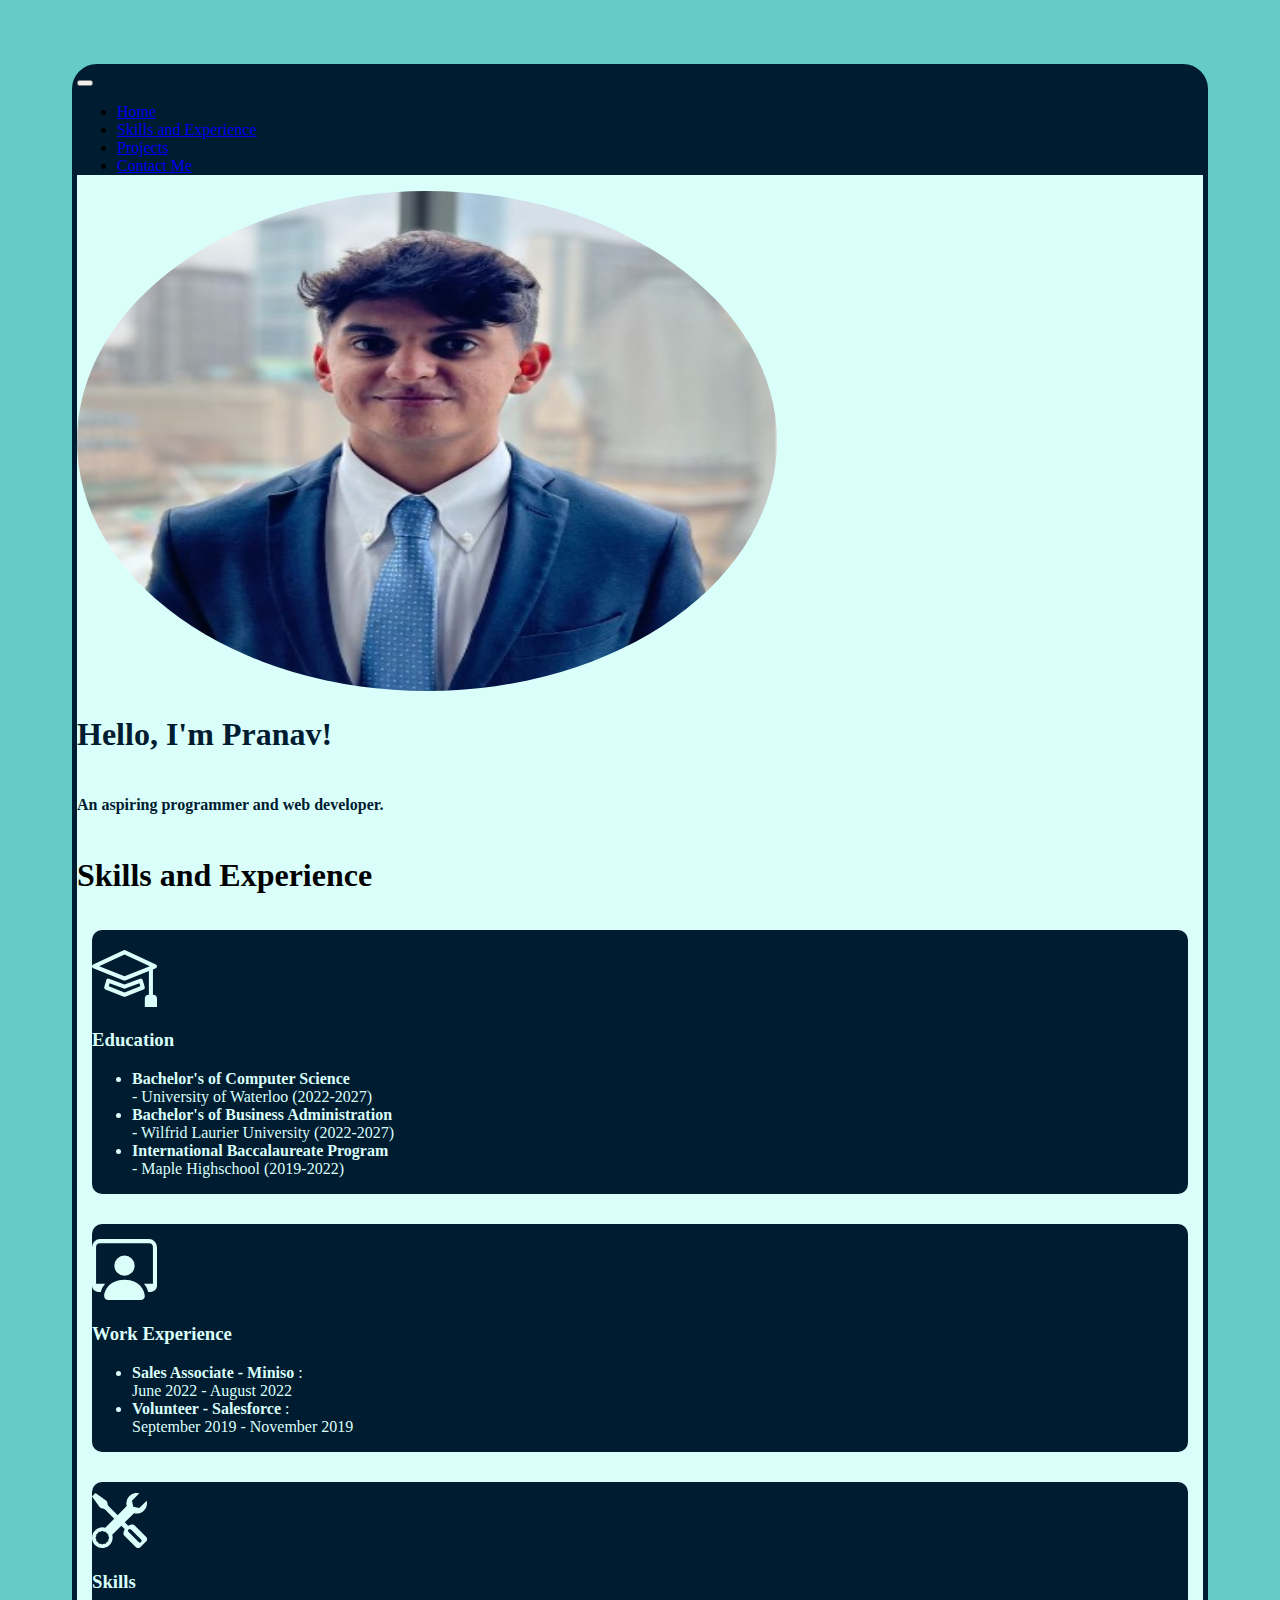
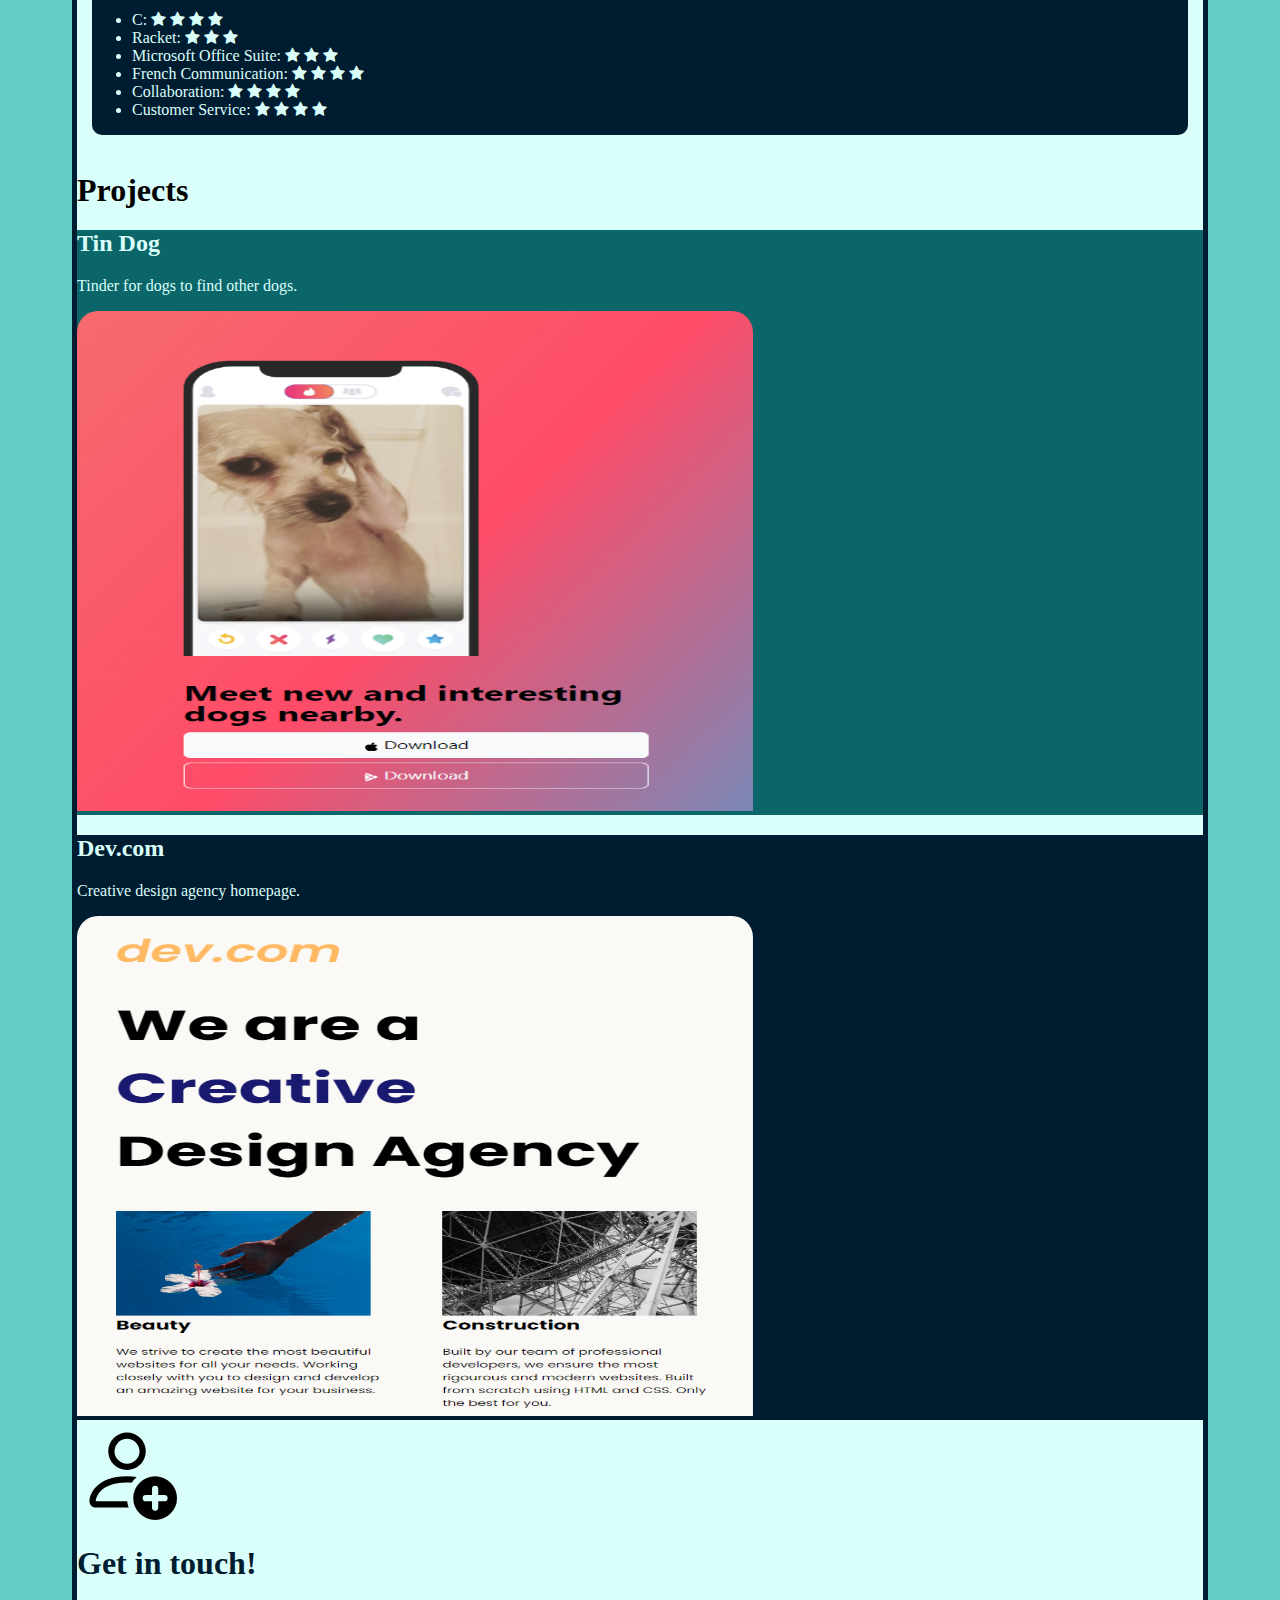
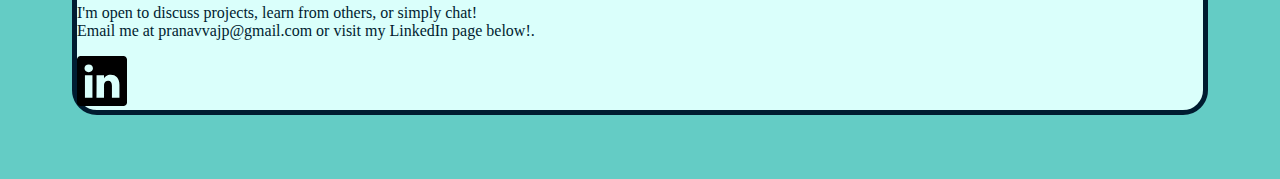
<file: index.html>
<!DOCTYPE html>
<html lang="en">
<head>
    <meta charset="UTF-8">
    <meta name="viewport" content="width=device-width, initial-scale=1.0">
    <title>My Portfolio</title>
    <link href="./style.css" rel="stylesheet">
    <link href="https://cdn.jsdelivr.net/npm/bootstrap@5.3.0/dist/css/bootstrap.min.css" rel="stylesheet" integrity="sha384-9ndCyUaIbzAi2FUVXJi0CjmCapSmO7SnpJef0486qhLnuZ2cdeRhO02iuK6FUUVM" crossorigin="anonymous">
    <script src="https://cdn.jsdelivr.net/npm/bootstrap@5.3.0/dist/js/bootstrap.bundle.min.js" integrity="sha384-geWF76RCwLtnZ8qwWowPQNguL3RmwHVBC9FhGdlKrxdiJJigb/j/68SIy3Te4Bkz" crossorigin="anonymous"></script>
</head>
<body class="main-background">
    <div class="big-container">
        <nav class="navbar-custom navbar navbar-expand-lg navbar-dark" aria-label="Eighth navbar example">
            <div class="container">
              <button class="navbar-toggler" type="button" data-bs-toggle="collapse" data-bs-target="#navbarsExample07" aria-controls="navbarsExample07" aria-expanded="false" aria-label="Toggle navigation">
                <span class="navbar-toggler-icon"></span>
              </button>
        
              <div class="collapse navbar-collapse" id="navbarsExample07">
                <ul class="navbar-nav me-auto mb-2 mb-lg-0">
                  <li class="nav-item">
                    <a class="nav-link active" aria-current="page" href="#home">Home</a>
                  </li>
                  <li class="nav-item">
                    <a class="nav-link" href="#skills">Skills and Experience</a>
                  </li>
                  <li class="nav-item">
                    <a class="nav-link" href="#projects">Projects</a>
                  </li>
                  <li class="nav-item">
                    <a class="nav-link" href="#contact">Contact Me</a>
                  </li>
                </ul>
              </div>
            </div>
          </nav>

          <section id="home">
            <div class="text-custom container col-xxl-8 px-4 py-5">
              <div class="row flex-lg-row-reverse align-items-center g-5 py-5">
                <div class="col-10 col-sm-8 col-lg-6">
                  <img src="./pfp.jpg" class="d-block mx-lg-auto img-fluid pfp"  alt="Bootstrap Themes" width="700" height="500" loading="lazy">
                </div>
                <div class="col-lg-6 hero">
                  <h1 class="display-5 fw-bold lh-1 mb-3">Hello, I'm Pranav!</h1>
                  <h4>An aspiring programmer and web developer.</h4>
                  <div class="d-grid gap-2 d-md-flex justify-content-md-start">
                  </div>
                </div>
              </div>
            </div>
          </section>
  
          <!--Skills and Experience-->
          <section id="skills">
            <div class="container px-4 py-5" id="feature-3">
              <h1 class="pb-1 border-bottom">Skills and Experience</h2>
              <div class="row g-4 py-5 row-cols-1 row-cols-lg-3">
                <div class="feature col education skill-container">
                  <div class="skills-inner">
                    <div class="feature-icon d-inline-flex float-end align-items-center justify-content-center fs-2 mb-3">
                      <svg xmlns="http://www.w3.org/2000/svg" width="65" height="65" fill="currentColor" class="bi bi-mortarboard" viewBox="0 0 16 16">
                        <path d="M8.211 2.047a.5.5 0 0 0-.422 0l-7.5 3.5a.5.5 0 0 0 .025.917l7.5 3a.5.5 0 0 0 .372 0L14 7.14V13a1 1 0 0 0-1 1v2h3v-2a1 1 0 0 0-1-1V6.739l.686-.275a.5.5 0 0 0 .025-.917l-7.5-3.5ZM8 8.46 1.758 5.965 8 3.052l6.242 2.913L8 8.46Z"/>
                        <path d="M4.176 9.032a.5.5 0 0 0-.656.327l-.5 1.7a.5.5 0 0 0 .294.605l4.5 1.8a.5.5 0 0 0 .372 0l4.5-1.8a.5.5 0 0 0 .294-.605l-.5-1.7a.5.5 0 0 0-.656-.327L8 10.466 4.176 9.032Zm-.068 1.873.22-.748 3.496 1.311a.5.5 0 0 0 .352 0l3.496-1.311.22.748L8 12.46l-3.892-1.556Z"/>
                      </svg>            </div>
                    <h3 class="special-text">Education</h3>
                    <ul>
                      <li><b>Bachelor's of Computer Science</b> <br> - University of Waterloo (2022-2027)</li>
                      <li><b>Bachelor's of Business Administration</b> <br> - Wilfrid Laurier University (2022-2027)</li>
                      <li><b>International Baccalaureate Program</b> <br> - Maple Highschool (2019-2022)</li>
                    </ul>
                  </div>
                </div>
                <div class="feature col skill-container">
                  <div class="feature-icon d-inline-flex float-end align-items-center justify-content-center fs-2 mb-3">
                    <svg xmlns="http://www.w3.org/2000/svg" width="65" height="65" fill="currentColor" class="bi bi-person-workspace" viewBox="0 0 16 16">
                      <path d="M4 16s-1 0-1-1 1-4 5-4 5 3 5 4-1 1-1 1H4Zm4-5.95a2.5 2.5 0 1 0 0-5 2.5 2.5 0 0 0 0 5Z"/>
                      <path d="M2 1a2 2 0 0 0-2 2v9.5A1.5 1.5 0 0 0 1.5 14h.653a5.373 5.373 0 0 1 1.066-2H1V3a1 1 0 0 1 1-1h12a1 1 0 0 1 1 1v9h-2.219c.554.654.89 1.373 1.066 2h.653a1.5 1.5 0 0 0 1.5-1.5V3a2 2 0 0 0-2-2H2Z"/>
                    </svg>          </div>
                  <h3 class="special-text">Work Experience</h3>
                  <ul>
                    <li><b>Sales Associate - Miniso</b> : <br> June 2022 - August 2022</li>
                    <li><b>Volunteer - Salesforce</b> : <br> September 2019 - November 2019</li>
                  </ul>
                </div>
                <div class="feature col skill-container">
                  <div class="feature-icon d-inline-flex float-end align-items-center justify-content-center fs-2 mb-3">
                    <svg xmlns="http://www.w3.org/2000/svg" width="55" height="55" fill="currentColor" class="bi bi-tools" viewBox="0 0 16 16">
                      <path d="M1 0 0 1l2.2 3.081a1 1 0 0 0 .815.419h.07a1 1 0 0 1 .708.293l2.675 2.675-2.617 2.654A3.003 3.003 0 0 0 0 13a3 3 0 1 0 5.878-.851l2.654-2.617.968.968-.305.914a1 1 0 0 0 .242 1.023l3.27 3.27a.997.997 0 0 0 1.414 0l1.586-1.586a.997.997 0 0 0 0-1.414l-3.27-3.27a1 1 0 0 0-1.023-.242L10.5 9.5l-.96-.96 2.68-2.643A3.005 3.005 0 0 0 16 3c0-.269-.035-.53-.102-.777l-2.14 2.141L12 4l-.364-1.757L13.777.102a3 3 0 0 0-3.675 3.68L7.462 6.46 4.793 3.793a1 1 0 0 1-.293-.707v-.071a1 1 0 0 0-.419-.814L1 0Zm9.646 10.646a.5.5 0 0 1 .708 0l2.914 2.915a.5.5 0 0 1-.707.707l-2.915-2.914a.5.5 0 0 1 0-.708ZM3 11l.471.242.529.026.287.445.445.287.026.529L5 13l-.242.471-.026.529-.445.287-.287.445-.529.026L3 15l-.471-.242L2 14.732l-.287-.445L1.268 14l-.026-.529L1 13l.242-.471.026-.529.445-.287.287-.445.529-.026L3 11Z"/>
                    </svg>          </div>
                  <h3 class="special-text">Skills</h3>
                  <ul>
                    <li>C: 
                      <link rel="stylesheet" href="https://cdnjs.cloudflare.com/ajax/libs/font-awesome/4.7.0/css/font-awesome.min.css">
                      <span class="fa fa-star"></span>
                      <span class="fa fa-star"></span>
                      <span class="fa fa-star"></span>
                      <span class="fa fa-star"></span>
                    </li>
                    <li>Racket: 
                        <link rel="stylesheet" href="https://cdnjs.cloudflare.com/ajax/libs/font-awesome/4.7.0/css/font-awesome.min.css">
                        <span class="fa fa-star"></span>
                        <span class="fa fa-star"></span>
                        <span class="fa fa-star"></span>
                    </li>
                    <li>Microsoft Office Suite: 
                        <link rel="stylesheet" href="https://cdnjs.cloudflare.com/ajax/libs/font-awesome/4.7.0/css/font-awesome.min.css">
                        <span class="fa fa-star"></span>
                        <span class="fa fa-star"></span>
                        <span class="fa fa-star"></span>
                    </li>
                    <li>French Communication: 
                        <link rel="stylesheet" href="https://cdnjs.cloudflare.com/ajax/libs/font-awesome/4.7.0/css/font-awesome.min.css">
                        <span class="fa fa-star"></span>
                        <span class="fa fa-star"></span>
                        <span class="fa fa-star"></span>
                        <span class="fa fa-star"></span>
                    </li>
                    <li>Collaboration: 
                        <link rel="stylesheet" href="https://cdnjs.cloudflare.com/ajax/libs/font-awesome/4.7.0/css/font-awesome.min.css">
                        <span class="fa fa-star"></span>
                        <span class="fa fa-star"></span>
                        <span class="fa fa-star"></span>
                        <span class="fa fa-star"></span>
                    </li>
                    <li>Customer Service: 
                      <link rel="stylesheet" href="https://cdnjs.cloudflare.com/ajax/libs/font-awesome/4.7.0/css/font-awesome.min.css">
                      <span class="fa fa-star"></span>
                      <span class="fa fa-star"></span>
                      <span class="fa fa-star"></span>
                      <span class="fa fa-star"></span>
                    </li>
                  </ul>
                </div>
              </div>
            </div>
          </section>
  
          <!--Projects-->
          <section id="projects">
            <div class="container px-4 py-5">
              <h1 class="pb-1 border-bottom">Projects</h2>
            </div>
            <div class="d-flex flex-sm-wrap">
              <div class="project-bg-2 flex-fill pt-3 px-3 text-center overflow-hidden">
                <a href="./tindog/index.html" style="text-decoration:none">
                  <div class="special-text my-3 py-3">
                    <h2 class="display-5"><b>Tin Dog</b></h2>
                    <p class="lead">Tinder for dogs to find other dogs.</p>
                  </div>
                  <img src="./assets/tindog_ss.png" class="proj-img shadow-sm mx-auto">
                </a>
              </div>
              <div class="project-bg-1 flex-fill pt-3 px-3 text-center overflow-hidden">
                <a href="./dev_proj/index.html" style="text-decoration:none">
                  <div class="special-text my-3 p-3">
                    <h2 class="display-5"><b>Dev.com</b></h2>
                    <p class="lead">Creative design agency homepage.</p>
                  </div>
                  <img src="./assets/dev_ss.png" class="proj-img shadow-sm mx-auto">
                </a>
              </div>
            </div>
          </section>
  
        <!--Contact Me-->
        <section id="contact">
          <div class="container my-5">
            <div class="p-5 text-center rounded-3">
              <svg xmlns="http://www.w3.org/2000/svg" width="100" height="100"  class="bi bi-person-add" viewBox="0 0 16 16">
                <path d="M12.5 16a3.5 3.5 0 1 0 0-7 3.5 3.5 0 0 0 0 7Zm.5-5v1h1a.5.5 0 0 1 0 1h-1v1a.5.5 0 0 1-1 0v-1h-1a.5.5 0 0 1 0-1h1v-1a.5.5 0 0 1 1 0Zm-2-6a3 3 0 1 1-6 0 3 3 0 0 1 6 0ZM8 7a2 2 0 1 0 0-4 2 2 0 0 0 0 4Z"/>
                <path d="M8.256 14a4.474 4.474 0 0 1-.229-1.004H3c.001-.246.154-.986.832-1.664C4.484 10.68 5.711 10 8 10c.26 0 .507.009.74.025.226-.341.496-.65.804-.918C9.077 9.038 8.564 9 8 9c-5 0-6 3-6 4s1 1 1 1h5.256Z"/>
              </svg>
              <h1 class="text-custom text-body-emphasis"><b>Get in touch!</b></h1>
              <p class="text-custom col-lg-8 mx-auto fs-5">
                I'm open to discuss projects, learn from others, or simply chat!
                <br>
                Email me at pranavvajp@gmail.com or visit my LinkedIn page below!.
              </p>
              <a href="http://www.linkedin.com/in/pranav-vajpeyi" style="text-decoration:none">
                <div class="d-inline-flex gap-2 mb-5"></div>
                  <svg xmlns="http://www.w3.org/2000/svg" height="50" class="bi bi-linkedin" viewBox="0 0 16 16">
                    <path d="M0 1.146C0 .513.526 0 1.175 0h13.65C15.474 0 16 .513 16 1.146v13.708c0 .633-.526 1.146-1.175 1.146H1.175C.526 16 0 15.487 0 14.854V1.146zm4.943 12.248V6.169H2.542v7.225h2.401zm-1.2-8.212c.837 0 1.358-.554 1.358-1.248-.015-.709-.52-1.248-1.342-1.248-.822 0-1.359.54-1.359 1.248 0 .694.521 1.248 1.327 1.248h.016zm4.908 8.212V9.359c0-.216.016-.432.08-.586.173-.431.568-.878 1.232-.878.869 0 1.216.662 1.216 1.634v3.865h2.401V9.25c0-2.22-1.184-3.252-2.764-3.252-1.274 0-1.845.7-2.165 1.193v.025h-.016a5.54 5.54 0 0 1 .016-.025V6.169h-2.4c.03.678 0 7.225 0 7.225h2.4z"/>
                  </svg>
                </div>
              </a>
            </div>
          </div>
        </div>
      </section>
      
  </body>
  </html>
</file>
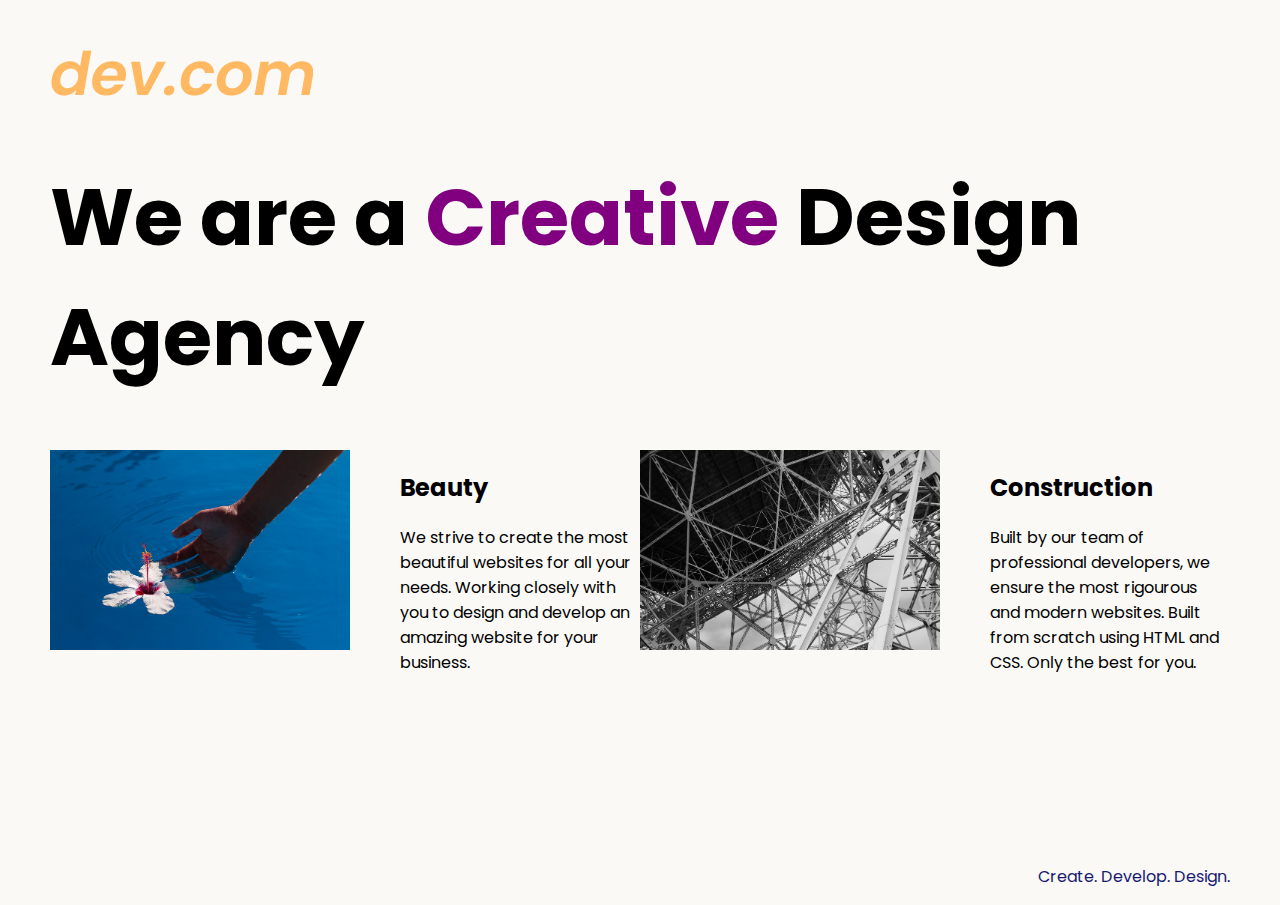
<file: dev_proj/index.html>
<!DOCTYPE html>
<html lang="en">

<head>
  <meta charset="UTF-8">
  <meta name="viewport" content="width=device-width, initial-scale=1.0">
  <title>Agency</title>
  <link rel="stylesheet" href="./style.css">
  <link rel="preconnect" href="https://fonts.googleapis.com">
  <link rel="preconnect" href="https://fonts.gstatic.com" crossorigin>
  <link href="https://fonts.googleapis.com/css2?family=Poppins:wght@400;700&display=swap" rel="stylesheet">
</head>

<body>
  <div class="main">
    <img class="logo" src="./assets/images/logo.png" alt="logo">
    <h1>We are a <span id="creative">Creative</span> Design Agency</h1>
    <div class="left card"><img class="tile-image" src="./assets/images/beautiful.jpg" alt="hand and flower in water">
      <h2 class="card-title">Beauty</h2>
      <p class="card-text">We strive to create the most beautiful websites for all your needs. Working closely with you
        to
        design and
        develop an amazing website for your business.</p>
    </div>

    <div class="right card"><img class="tile-image" src="./assets/images/construction.jpg" alt="metal structure">
      <h2 class="card-title">Construction</h2>
      <p>Built by our team of professional developers, we ensure the most rigourous and modern websites. Built from
        scratch using HTML and CSS. Only the best for you.</p>
    </div>

  </div>
  <footer>
    <p>Create. Develop. Design.</p>
  </footer>
</body>

</html>
</file>
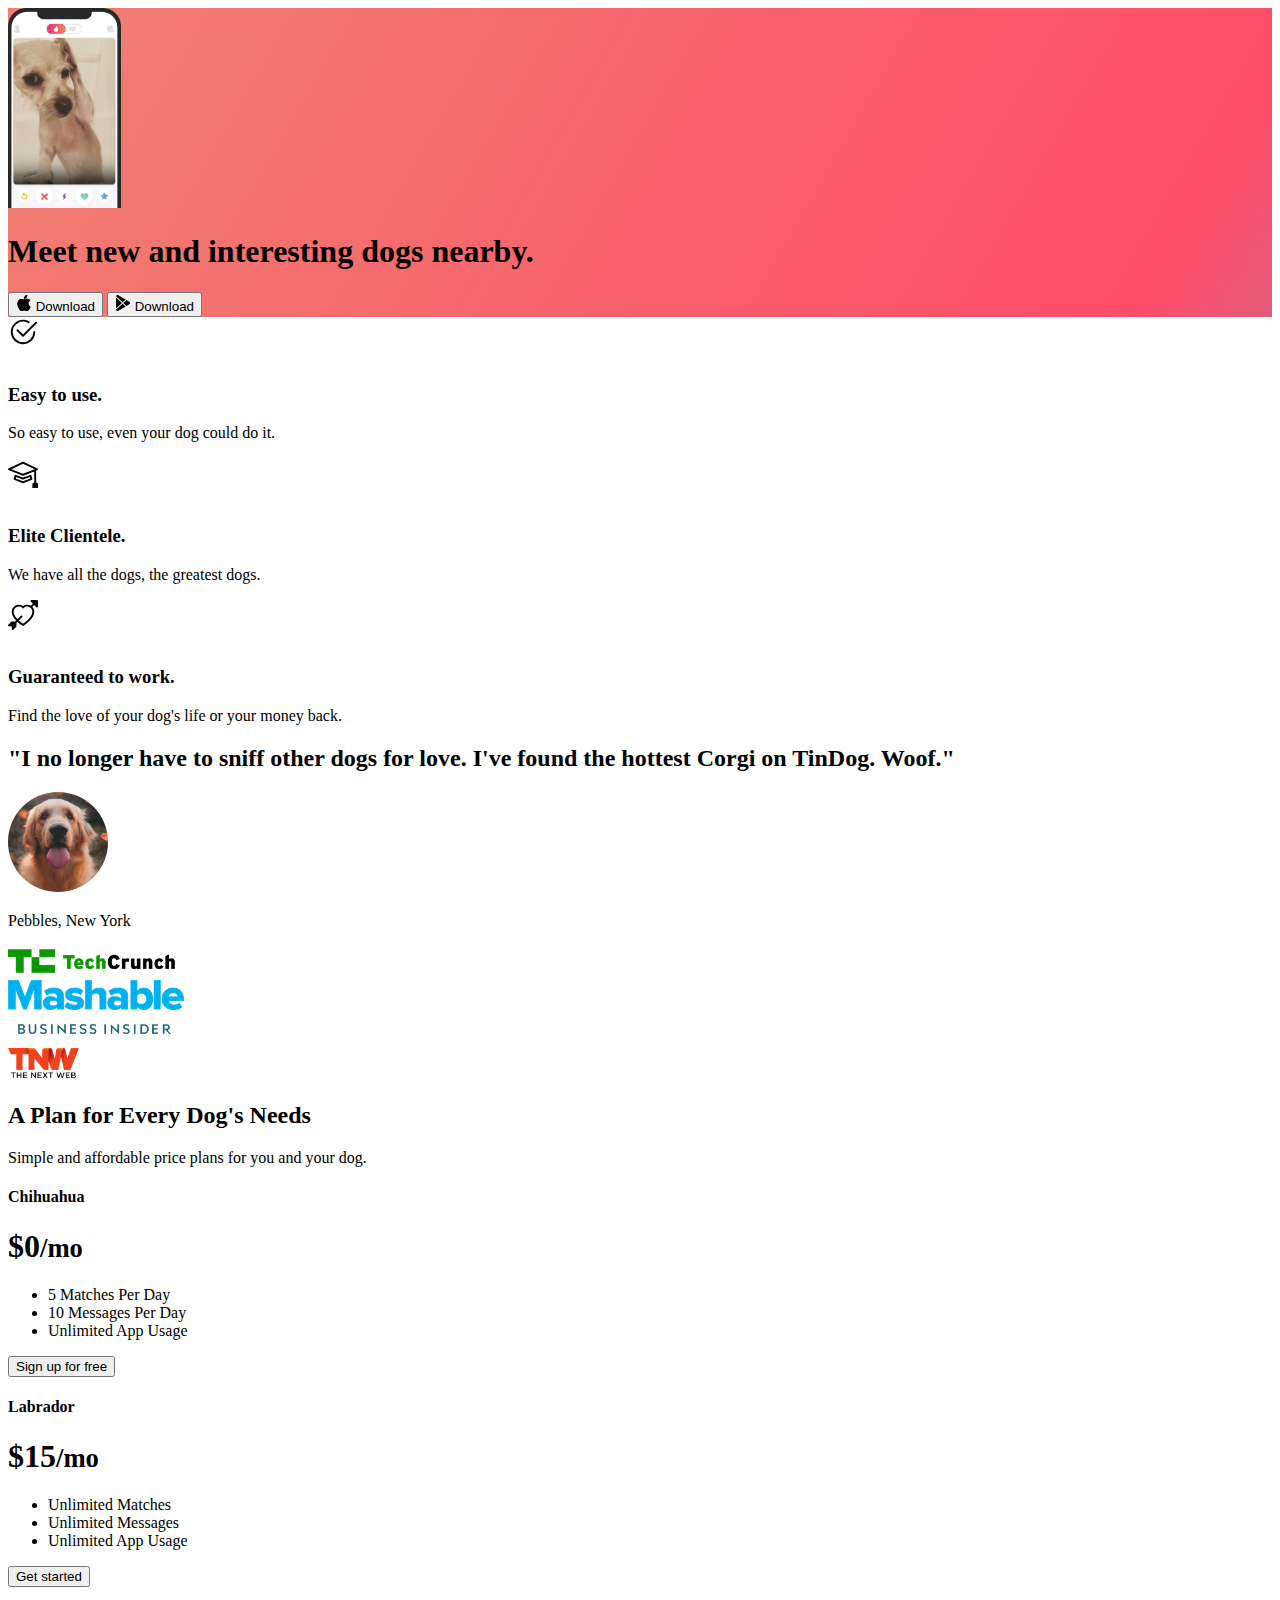
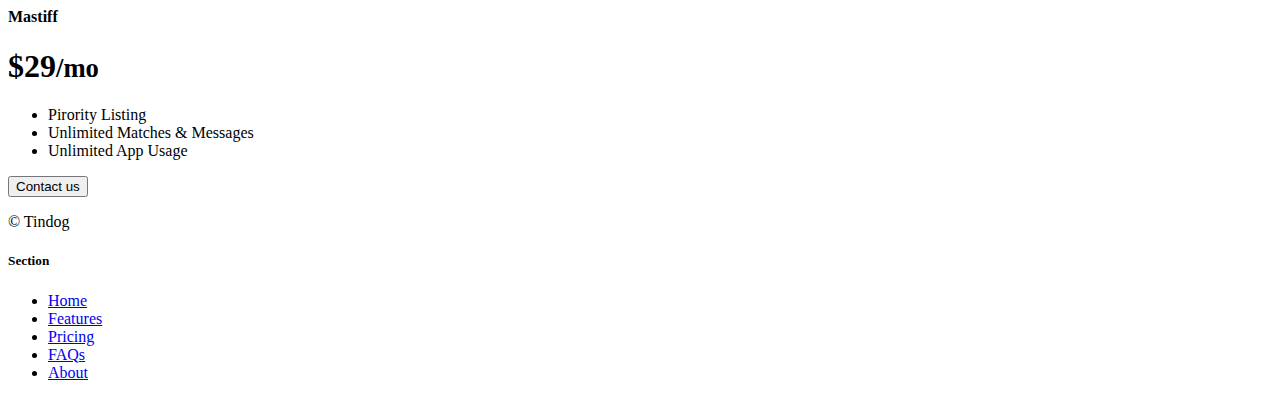
<file: tindog/index.html>
<!DOCTYPE html>
<html lang="en">

<head>
  <meta charset="UTF-8">
  <meta name="viewport" content="width=device-width, initial-scale=1.0">
  <title>TinDog</title>
  <link href="https://cdn.jsdelivr.net/npm/bootstrap@5.3.0/dist/css/bootstrap.min.css" rel="stylesheet" integrity="sha384-9ndCyUaIbzAi2FUVXJi0CjmCapSmO7SnpJef0486qhLnuZ2cdeRhO02iuK6FUUVM" crossorigin="anonymous">
  <script src="https://cdn.jsdelivr.net/npm/bootstrap@5.3.0/dist/js/bootstrap.bundle.min.js" integrity="sha384-geWF76RCwLtnZ8qwWowPQNguL3RmwHVBC9FhGdlKrxdiJJigb/j/68SIy3Te4Bkz" crossorigin="anonymous"></script>
  <link href="./css/style.css" rel="stylesheet">
</head>

<body>

  <!-- Title -->
  <section id="title" class="gradient-background">
    <div class="container col-xxl-8 px-4 pt-5">
      <div class="row flex-lg-row-reverse align-items-center g-5 py-5">
        <div class="col-10 col-sm-8 col-lg-6">
          <img src="./images/iphone.png" id="dog-img-pad" class="d-block mx-lg-auto img-fluid" alt="Bootstrap Themes" height="200" loading="lazy">
        </div>
        <div class="col-lg-6">
          <h1 class="display-5 fw-bold text-body-emphasis lh-1 mb-3">Meet new and interesting dogs nearby.</h1>
          <div class="d-grid gap-2 d-md-flex justify-content-md-start">
            <button type="button" class="btn btn-light btn-primary btn-lg px-4 me-md-2" fdprocessedid="cb6wba">
              <svg xmlns="http://www.w3.org/2000/svg" width="16" height="16" fill="currentColor" class="bi bi-apple" viewBox="0 0 16 16">
                <path d="M11.182.008C11.148-.03 9.923.023 8.857 1.18c-1.066 1.156-.902 2.482-.878 2.516.024.034 1.52.087 2.475-1.258.955-1.345.762-2.391.728-2.43Zm3.314 11.733c-.048-.096-2.325-1.234-2.113-3.422.212-2.189 1.675-2.789 1.698-2.854.023-.065-.597-.79-1.254-1.157a3.692 3.692 0 0 0-1.563-.434c-.108-.003-.483-.095-1.254.116-.508.139-1.653.589-1.968.607-.316.018-1.256-.522-2.267-.665-.647-.125-1.333.131-1.824.328-.49.196-1.422.754-2.074 2.237-.652 1.482-.311 3.83-.067 4.56.244.729.625 1.924 1.273 2.796.576.984 1.34 1.667 1.659 1.899.319.232 1.219.386 1.843.067.502-.308 1.408-.485 1.766-.472.357.013 1.061.154 1.782.539.571.197 1.111.115 1.652-.105.541-.221 1.324-1.059 2.238-2.758.347-.79.505-1.217.473-1.282Z"/>
                <path d="M11.182.008C11.148-.03 9.923.023 8.857 1.18c-1.066 1.156-.902 2.482-.878 2.516.024.034 1.52.087 2.475-1.258.955-1.345.762-2.391.728-2.43Zm3.314 11.733c-.048-.096-2.325-1.234-2.113-3.422.212-2.189 1.675-2.789 1.698-2.854.023-.065-.597-.79-1.254-1.157a3.692 3.692 0 0 0-1.563-.434c-.108-.003-.483-.095-1.254.116-.508.139-1.653.589-1.968.607-.316.018-1.256-.522-2.267-.665-.647-.125-1.333.131-1.824.328-.49.196-1.422.754-2.074 2.237-.652 1.482-.311 3.83-.067 4.56.244.729.625 1.924 1.273 2.796.576.984 1.34 1.667 1.659 1.899.319.232 1.219.386 1.843.067.502-.308 1.408-.485 1.766-.472.357.013 1.061.154 1.782.539.571.197 1.111.115 1.652-.105.541-.221 1.324-1.059 2.238-2.758.347-.79.505-1.217.473-1.282Z"/>
              </svg>
              Download
            </button>
            <button type="button" class="btn btn-outline-light btn-outline-secondary btn-lg px-4" fdprocessedid="1ssibg">
              <svg xmlns="http://www.w3.org/2000/svg" width="16" height="16" fill="currentColor" class="bi bi-google-play" viewBox="0 0 16 16">
                <path d="M14.222 9.374c1.037-.61 1.037-2.137 0-2.748L11.528 5.04 8.32 8l3.207 2.96 2.694-1.586Zm-3.595 2.116L7.583 8.68 1.03 14.73c.201 1.029 1.36 1.61 2.303 1.055l7.294-4.295ZM1 13.396V2.603L6.846 8 1 13.396ZM1.03 1.27l6.553 6.05 3.044-2.81L3.333.215C2.39-.341 1.231.24 1.03 1.27Z"/>
              </svg>
              Download
            </button>
          </div>
        </div>
      </div>
    </div>
  </section>
  
  <!-- Features -->
  <section id="features">
    <div class=" features-margin container px-4 py-5" id="hanging-icons">
      <div class="row g-4 py-5 row-cols-1 row-cols-lg-3">
        <div class="col d-flex align-items-start">
          <div class="icon-square text-body-emphasis bg-body-secondary d-inline-flex align-items-center justify-content-center fs-4 flex-shrink-0 me-3">
            <svg xmlns="http://www.w3.org/2000/svg" height="30" fill="currentColor" class="bi bi-check2-circle"
              viewBox="0 0 16 16">
              <path
                d="M2.5 8a5.5 5.5 0 0 1 8.25-4.764.5.5 0 0 0 .5-.866A6.5 6.5 0 1 0 14.5 8a.5.5 0 0 0-1 0 5.5 5.5 0 1 1-11 0z" />
              <path
                d="M15.354 3.354a.5.5 0 0 0-.708-.708L8 9.293 5.354 6.646a.5.5 0 1 0-.708.708l3 3a.5.5 0 0 0 .708 0l7-7z" />
            </svg>
          </div>
          <div>
            <h3 class="fs-2 text-body-emphasis">Easy to use.</h3>
            <p>So easy to use, even your dog could do it.</p>
          </div>
        </div>
        <div class="col d-flex align-items-start">
          <div class="icon-square text-body-emphasis bg-body-secondary d-inline-flex align-items-center justify-content-center fs-4 flex-shrink-0 me-3">
            <svg xmlns="http://www.w3.org/2000/svg" height="30" fill="currentColor" class="bi bi-mortarboard" viewBox="0 0 16 16">
              <path d="M8.211 2.047a.5.5 0 0 0-.422 0l-7.5 3.5a.5.5 0 0 0 .025.917l7.5 3a.5.5 0 0 0 .372 0L14 7.14V13a1 1 0 0 0-1 1v2h3v-2a1 1 0 0 0-1-1V6.739l.686-.275a.5.5 0 0 0 .025-.917l-7.5-3.5ZM8 8.46 1.758 5.965 8 3.052l6.242 2.913L8 8.46Z"/>
              <path d="M4.176 9.032a.5.5 0 0 0-.656.327l-.5 1.7a.5.5 0 0 0 .294.605l4.5 1.8a.5.5 0 0 0 .372 0l4.5-1.8a.5.5 0 0 0 .294-.605l-.5-1.7a.5.5 0 0 0-.656-.327L8 10.466 4.176 9.032Zm-.068 1.873.22-.748 3.496 1.311a.5.5 0 0 0 .352 0l3.496-1.311.22.748L8 12.46l-3.892-1.556Z"/>
            </svg>
          </div>
          <div>
            <h3 class="fs-2 text-body-emphasis">Elite Clientele.</h3>
            <p>We have all the dogs, the greatest dogs.</p>
          </div>
        </div>
        <div class="col d-flex align-items-start">
          <div class="icon-square text-body-emphasis bg-body-secondary d-inline-flex align-items-center justify-content-center fs-4 flex-shrink-0 me-3">
            <svg xmlns="http://www.w3.org/2000/svg" height="30" fill="currentColor" class="bi bi-arrow-through-heart"
              viewBox="0 0 16 16">
                <path fill-rule="evenodd"
                d="M2.854 15.854A.5.5 0 0 1 2 15.5V14H.5a.5.5 0 0 1-.354-.854l1.5-1.5A.5.5 0 0 1 2 11.5h1.793l.53-.53c-.771-.802-1.328-1.58-1.704-2.32-.798-1.575-.775-2.996-.213-4.092C3.426 2.565 6.18 1.809 8 3.233c1.25-.98 2.944-.928 4.212-.152L13.292 2 12.147.854A.5.5 0 0 1 12.5 0h3a.5.5 0 0 1 .5.5v3a.5.5 0 0 1-.854.354L14 2.707l-1.006 1.006c.236.248.44.531.6.845.562 1.096.585 2.517-.213 4.092-.793 1.563-2.395 3.288-5.105 5.08L8 13.912l-.276-.182a21.86 21.86 0 0 1-2.685-2.062l-.539.54V14a.5.5 0 0 1-.146.354l-1.5 1.5Zm2.893-4.894A20.419 20.419 0 0 0 8 12.71c2.456-1.666 3.827-3.207 4.489-4.512.679-1.34.607-2.42.215-3.185-.817-1.595-3.087-2.054-4.346-.761L8 4.62l-.358-.368c-1.259-1.293-3.53-.834-4.346.761-.392.766-.464 1.845.215 3.185.323.636.815 1.33 1.519 2.065l1.866-1.867a.5.5 0 1 1 .708.708L5.747 10.96Z" />
            </svg>
          </div>
          <div>
            <h3 class="fs-2 text-body-emphasis">Guaranteed to work.</h3>
            <p>Find the love of your dog's life or your money back.</p>
          </div>
        </div>
      </div>
    </div>
  </section>

  <!-- Testimonial -->
  <section id="testimonial">
    <div class="my-5">
      <div class="p-5 text-center bg-body-tertiary">
        <div class="container py-5">
          <h2 class="text-body-emphasis">"I no longer have to sniff other dogs for love. I've found the hottest Corgi on
            TinDog. Woof."</h2>
          <img class="profile-img mt-5" src="./images/dog-img.jpg" alt="dog image">
          <p class="col-lg-8 mx-auto lead mt-2">
            Pebbles, New York
          </p>
        </div>

        <div class="container">
          <div class="row">
            <div class="col-lg-3 col-sm-12">
              <img src="./images/techcrunch.png" alt="techcrunch" height="30">
            </div>
            <div class="col-lg-3 col-sm-12">
              <img src="./images/mashable.png" alt="mashable" height="30">
            </div>
            <div class="col-lg-3 col-sm-12">
              <img src="./images/bizinsider.png" alt="bizinsider" height="30">
            </div>
            <div class="col-lg-3 col-sm-12">
              <img src="./images/tnw.png" alt="tnw" height="30">
            </div>
          </div>
        </div>
      </div>
    </div>
  </section>

  <!-- Pricing -->
<section id="pricing">
    <div class="container">
      <div class="pricing-header p-3 pb-md-4 mx-auto text-center">
        <h2 class="display-4 fw-normal">A Plan for Every Dog's Needs</h2>
        <p class="fs-5 text-body-secondary">Simple and affordable price plans for you and your dog.
      </div>
      <div class="row row-cols-1 row-cols-md-3 mb-3 text-center">
        <div class="col">
          <div class="card mb-4 rounded-3 shadow-sm">
            <div class="card-header py-3">
              <h4 class="my-0 fw-normal">Chihuahua</h4>
            </div>
            <div class="card-body">
              <h1 class="card-title pricing-card-title">$0<small class="text-body-secondary fw-light">/mo</small></h1>
              <ul class="list-unstyled mt-3 mb-4">
                <li>5 Matches Per Day</li>
                <li>10 Messages Per Day</li>
                <li>Unlimited App Usage</li>
              </ul>
              <button type="button" class="w-100 btn btn-lg btn-outline-dark">Sign up for free</button>
            </div>
          </div>
        </div>
        <div class="col">
          <div class="card mb-4 rounded-3 shadow-sm">
            <div class="card-header py-3">
              <h4 class="my-0 fw-normal">Labrador</h4>
            </div>
            <div class="card-body">
              <h1 class="card-title pricing-card-title">$15<small class="text-body-secondary fw-light">/mo</small></h1>
              <ul class="list-unstyled mt-3 mb-4">
                <li>Unlimited Matches</li>
                <li>Unlimited Messages</li>
                <li>Unlimited App Usage</li>
              </ul>
              <button type="button" class="w-100 btn btn-lg btn-dark">Get started</button>
            </div>
          </div>
        </div>
        <div class="col">
          <div class="card mb-4 rounded-3 shadow-sm border-dark">
            <div class="card-header py-3 text-bg-dark border-dark">
              <h4 class="my-0 fw-normal">Mastiff</h4>
            </div>
            <div class="card-body">
              <h1 class="card-title pricing-card-title">$29<small class="text-body-secondary fw-light">/mo</small></h1>
              <ul class="list-unstyled mt-3 mb-4">
                <li>Pirority Listing</li>
                <li>Unlimited Matches & Messages</li>
                <li>Unlimited App Usage</li>
              </ul>
              <button type="button" class="w-100 btn btn-lg btn-dark">Contact us</button>
            </div>
          </div>
        </div>
      </div>
    </div>
  </section>
  
  <!-- Footer -->
  <section id="footer">
    <div class="container ">
      <footer class="row row-cols-1 row-cols-sm-2 row-cols-md-5 py-5 mt-5 border-top">
        <div class="col mb-3">

          <p class="text-body-secondary">© Tindog</p>
        </div>

        <div class="col mb-3">

        </div>

        <div class="col mb-3">
          <h5>Section</h5>
          <ul class="nav flex-column">
            <li class="nav-item mb-2"><a href="#" class="nav-link p-0 text-body-secondary">Home</a></li>
            <li class="nav-item mb-2"><a href="#" class="nav-link p-0 text-body-secondary">Features</a></li>
            <li class="nav-item mb-2"><a href="#pricing" class="nav-link p-0 text-body-secondary">Pricing</a></li>
            <li class="nav-item mb-2"><a href="#" class="nav-link p-0 text-body-secondary">FAQs</a></li>
            <li class="nav-item mb-2"><a href="#" class="nav-link p-0 text-body-secondary">About</a></li>
          </ul>
        </div>
      </footer>
    </div>
  </section>
</body>

</html>
</file>
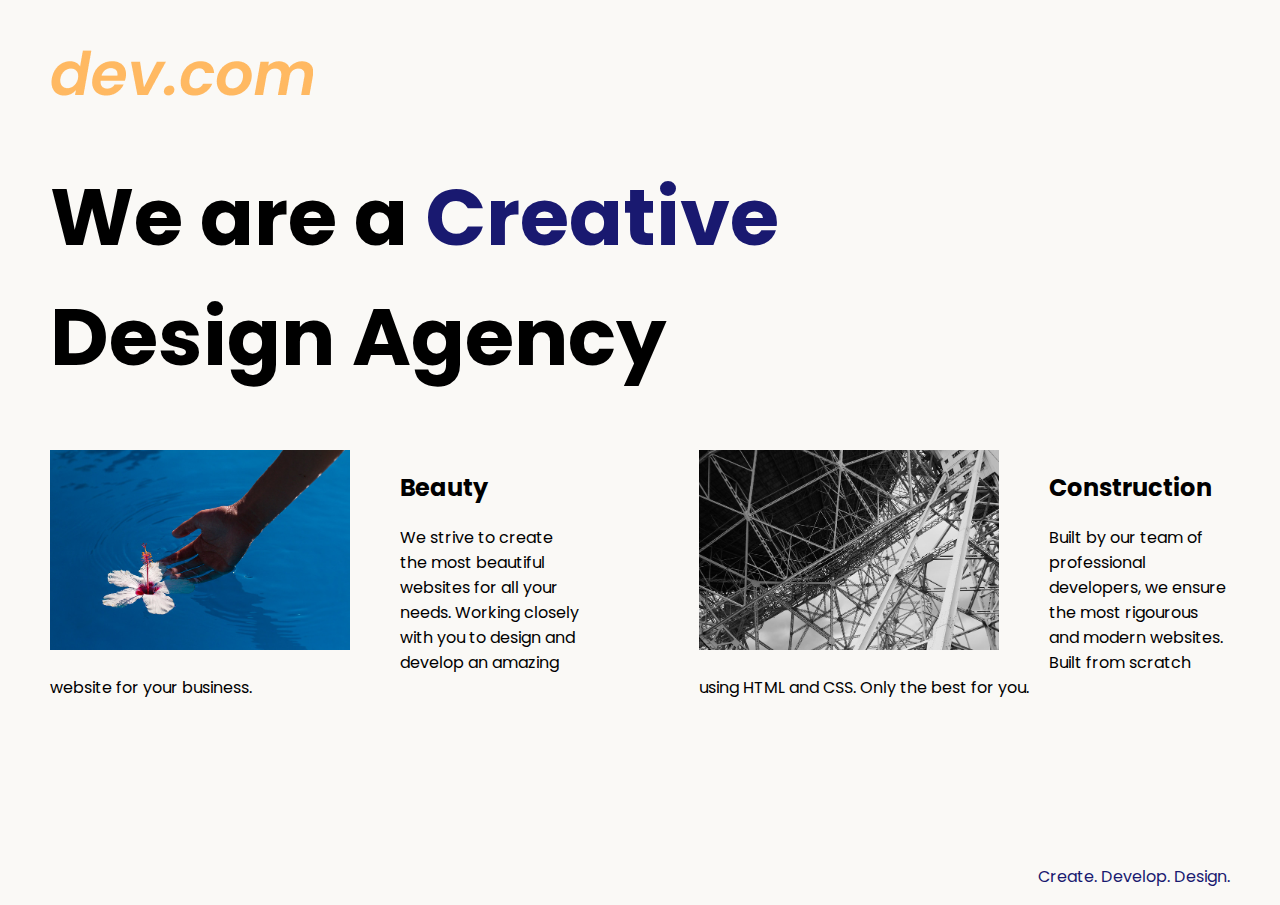
<file: dev_proj/solution.html>
<!DOCTYPE html>
<html lang="en">

<head>
  <meta charset="UTF-8">
  <meta name="viewport" content="width=device-width, initial-scale=1.0">
  <title>Agency</title>
  <link rel="stylesheet" href="./solution.css">
  <link rel="preconnect" href="https://fonts.googleapis.com">
  <link rel="preconnect" href="https://fonts.gstatic.com" crossorigin>
  <link href="https://fonts.googleapis.com/css2?family=Poppins:wght@400;700&display=swap" rel="stylesheet">
</head>

<body>
  <div class="main">
    <img class="logo" src="./assets/images/logo.png" alt="logo">
    <h1>We are a <span class="creative">Creative</span> <br />Design Agency</h1>
    <div class="left card"><img class="tile-image" src="./assets/images/beautiful.jpg" alt="hand and flower in water">
      <h2 class="card-title">Beauty</h2>
      <p class="card-text">We strive to create the most beautiful websites for all your needs. Working closely with you
        to
        design and
        develop an amazing website for your business.</p>
    </div>

    <div class="right card"><img class="tile-image" src="./assets/images/construction.jpg" alt="metal structure">
      <h2 class="card-title">Construction</h2>
      <p>Built by our team of professional developers, we ensure the most rigourous and modern websites. Built from
        scratch using HTML and CSS. Only the best for you.</p>
    </div>

  </div>
  <footer>
    <p>Create. Develop. Design.</p>
  </footer>
</body>

</html>
</file>
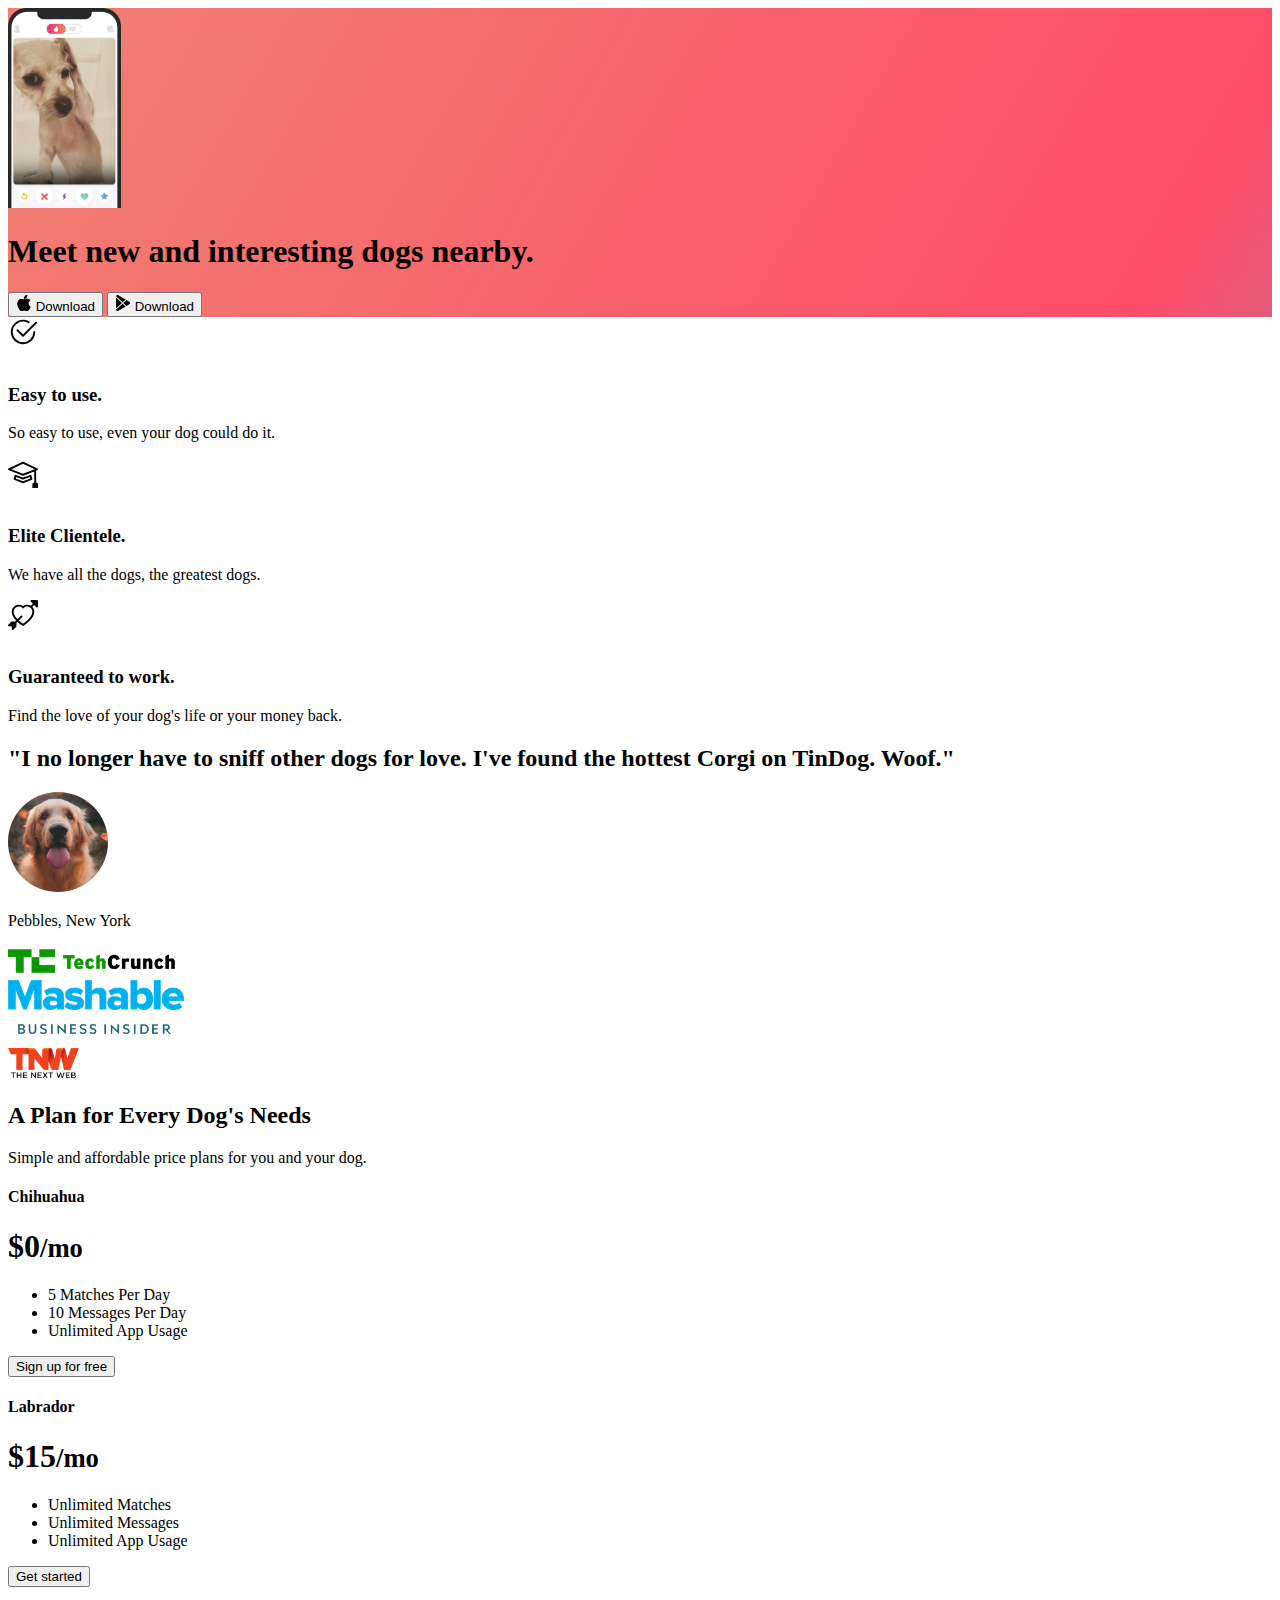
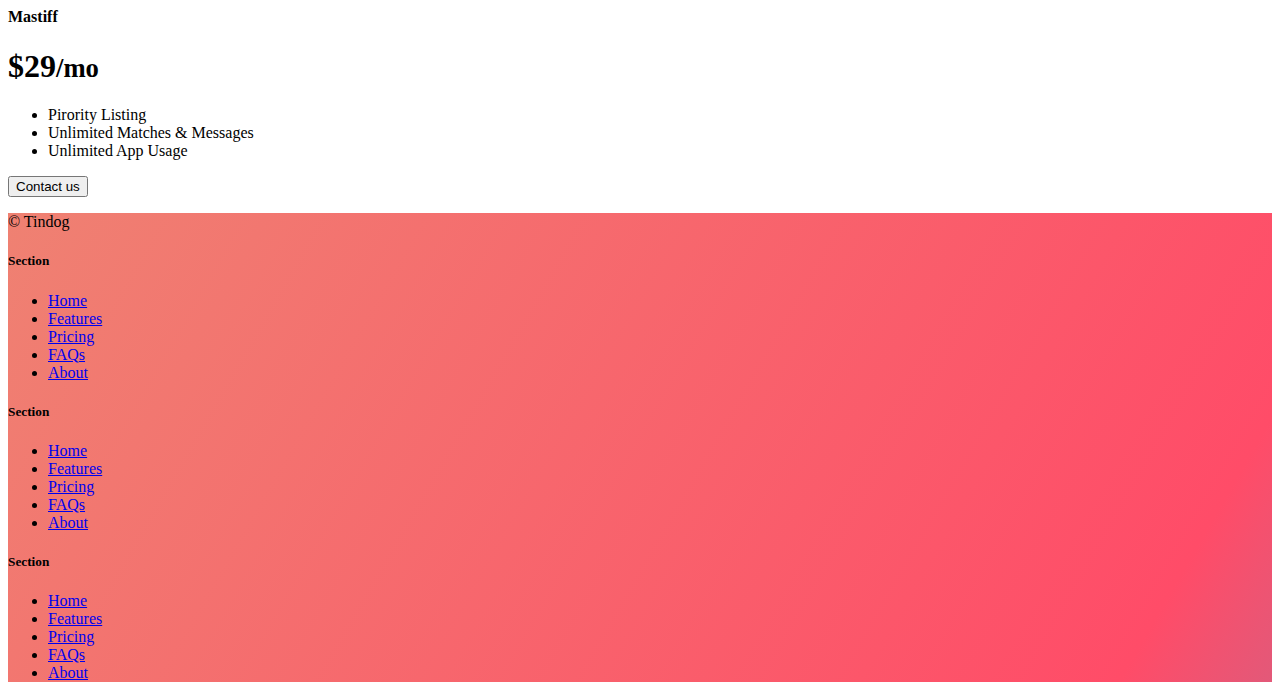
<file: tindog/solution.html>
<!DOCTYPE html>
<html lang="en">

<head>
  <meta charset="UTF-8">
  <meta name="viewport" content="width=device-width, initial-scale=1.0">
  <title>TinDog</title>
  <link href="https://cdn.jsdelivr.net/npm/bootstrap@5.3.0-alpha3/dist/css/bootstrap.min.css" rel="stylesheet"
    integrity="sha384-KK94CHFLLe+nY2dmCWGMq91rCGa5gtU4mk92HdvYe+M/SXH301p5ILy+dN9+nJOZ" crossorigin="anonymous">
  <link rel="stylesheet" href="./css/solution.css">
</head>

<body>


  <!-- Title -->
  <section id="title" class="gradient-background">

    <div class="container col-xxl-8 px-4 pt-5">
      <div class="row flex-lg-row-reverse align-items-center g-5 pt-5">
        <div class="col-10 col-sm-8 col-lg-6">
          <img src="./images/iphone.png" class="d-block mx-lg-auto img-fluid" alt="Bootstrap Themes" height="200"
            loading="lazy">
        </div>
        <div class="col-lg-6">
          <h1 class="display-5 fw-bold text-body-emphasis lh-1 mb-3">Meet new and interesting dogs nearby.</h1>

          <div class="d-grid gap-2 d-md-flex justify-content-md-start">
            <button type="button" class="btn btn-light btn-lg px-4 me-md-2"><svg xmlns="http://www.w3.org/2000/svg"
                width="16" height="16" fill="currentColor" class="bi bi-apple mb-1" viewBox="0 0 16 16">
                <path
                  d="M11.182.008C11.148-.03 9.923.023 8.857 1.18c-1.066 1.156-.902 2.482-.878 2.516.024.034 1.52.087 2.475-1.258.955-1.345.762-2.391.728-2.43Zm3.314 11.733c-.048-.096-2.325-1.234-2.113-3.422.212-2.189 1.675-2.789 1.698-2.854.023-.065-.597-.79-1.254-1.157a3.692 3.692 0 0 0-1.563-.434c-.108-.003-.483-.095-1.254.116-.508.139-1.653.589-1.968.607-.316.018-1.256-.522-2.267-.665-.647-.125-1.333.131-1.824.328-.49.196-1.422.754-2.074 2.237-.652 1.482-.311 3.83-.067 4.56.244.729.625 1.924 1.273 2.796.576.984 1.34 1.667 1.659 1.899.319.232 1.219.386 1.843.067.502-.308 1.408-.485 1.766-.472.357.013 1.061.154 1.782.539.571.197 1.111.115 1.652-.105.541-.221 1.324-1.059 2.238-2.758.347-.79.505-1.217.473-1.282Z" />
                <path
                  d="M11.182.008C11.148-.03 9.923.023 8.857 1.18c-1.066 1.156-.902 2.482-.878 2.516.024.034 1.52.087 2.475-1.258.955-1.345.762-2.391.728-2.43Zm3.314 11.733c-.048-.096-2.325-1.234-2.113-3.422.212-2.189 1.675-2.789 1.698-2.854.023-.065-.597-.79-1.254-1.157a3.692 3.692 0 0 0-1.563-.434c-.108-.003-.483-.095-1.254.116-.508.139-1.653.589-1.968.607-.316.018-1.256-.522-2.267-.665-.647-.125-1.333.131-1.824.328-.49.196-1.422.754-2.074 2.237-.652 1.482-.311 3.83-.067 4.56.244.729.625 1.924 1.273 2.796.576.984 1.34 1.667 1.659 1.899.319.232 1.219.386 1.843.067.502-.308 1.408-.485 1.766-.472.357.013 1.061.154 1.782.539.571.197 1.111.115 1.652-.105.541-.221 1.324-1.059 2.238-2.758.347-.79.505-1.217.473-1.282Z" />
              </svg> Download</button>
            <button type="button" class="btn btn-outline-light btn-lg px-4"><svg xmlns="http://www.w3.org/2000/svg"
                width="16" height="16" fill="currentColor" class="bi bi-google-play mb-1" viewBox="0 0 16 16">
                <path
                  d="M14.222 9.374c1.037-.61 1.037-2.137 0-2.748L11.528 5.04 8.32 8l3.207 2.96 2.694-1.586Zm-3.595 2.116L7.583 8.68 1.03 14.73c.201 1.029 1.36 1.61 2.303 1.055l7.294-4.295ZM1 13.396V2.603L6.846 8 1 13.396ZM1.03 1.27l6.553 6.05 3.044-2.81L3.333.215C2.39-.341 1.231.24 1.03 1.27Z" />
              </svg> Download</button>
          </div>
        </div>
      </div>
    </div>
  </section>
  <!-- Features -->
  <section id="features">
    <div class="container mt-5">
      <div class="row g-4 py-5 row-cols-1 row-cols-lg-3">
        <div class="col d-flex align-items-start">
          <div
            class="icon-square text-body-emphasis bg-body-secondary d-inline-flex align-items-center justify-content-center fs-4 flex-shrink-0 me-3">
            <svg xmlns="http://www.w3.org/2000/svg" height="30" fill="currentColor" class="bi bi-check2-circle"
              viewBox="0 0 16 16">
              <path
                d="M2.5 8a5.5 5.5 0 0 1 8.25-4.764.5.5 0 0 0 .5-.866A6.5 6.5 0 1 0 14.5 8a.5.5 0 0 0-1 0 5.5 5.5 0 1 1-11 0z" />
              <path
                d="M15.354 3.354a.5.5 0 0 0-.708-.708L8 9.293 5.354 6.646a.5.5 0 1 0-.708.708l3 3a.5.5 0 0 0 .708 0l7-7z" />
            </svg>
          </div>
          <div>
            <h3 class="fs-2">Easy to use.</h3>
            <p>So easy to use, even your dog could do it.</p>

          </div>
        </div>
        <div class="col d-flex align-items-start">
          <div
            class="icon-square text-body-emphasis bg-body-secondary d-inline-flex align-items-center justify-content-center fs-4 flex-shrink-0 me-3">
            <svg xmlns="http://www.w3.org/2000/svg" height="30" fill="currentColor" class="bi bi-mortarboard"
              viewBox="0 0 16 16">
              <path
                d="M8.211 2.047a.5.5 0 0 0-.422 0l-7.5 3.5a.5.5 0 0 0 .025.917l7.5 3a.5.5 0 0 0 .372 0L14 7.14V13a1 1 0 0 0-1 1v2h3v-2a1 1 0 0 0-1-1V6.739l.686-.275a.5.5 0 0 0 .025-.917l-7.5-3.5ZM8 8.46 1.758 5.965 8 3.052l6.242 2.913L8 8.46Z" />
              <path
                d="M4.176 9.032a.5.5 0 0 0-.656.327l-.5 1.7a.5.5 0 0 0 .294.605l4.5 1.8a.5.5 0 0 0 .372 0l4.5-1.8a.5.5 0 0 0 .294-.605l-.5-1.7a.5.5 0 0 0-.656-.327L8 10.466 4.176 9.032Zm-.068 1.873.22-.748 3.496 1.311a.5.5 0 0 0 .352 0l3.496-1.311.22.748L8 12.46l-3.892-1.556Z" />
            </svg>
          </div>
          <div>
            <h3 class="fs-2">Elite Clientele.</h3>
            <p>We have all the dogs, the greatest dogs.</p>

          </div>
        </div>
        <div class="col d-flex align-items-start">
          <div
            class="icon-square text-body-emphasis bg-body-secondary d-inline-flex align-items-center justify-content-center fs-4 flex-shrink-0 me-3">
            <svg xmlns="http://www.w3.org/2000/svg" height="30" fill="currentColor" class="bi bi-arrow-through-heart"
              viewBox="0 0 16 16">
              <path fill-rule="evenodd"
                d="M2.854 15.854A.5.5 0 0 1 2 15.5V14H.5a.5.5 0 0 1-.354-.854l1.5-1.5A.5.5 0 0 1 2 11.5h1.793l.53-.53c-.771-.802-1.328-1.58-1.704-2.32-.798-1.575-.775-2.996-.213-4.092C3.426 2.565 6.18 1.809 8 3.233c1.25-.98 2.944-.928 4.212-.152L13.292 2 12.147.854A.5.5 0 0 1 12.5 0h3a.5.5 0 0 1 .5.5v3a.5.5 0 0 1-.854.354L14 2.707l-1.006 1.006c.236.248.44.531.6.845.562 1.096.585 2.517-.213 4.092-.793 1.563-2.395 3.288-5.105 5.08L8 13.912l-.276-.182a21.86 21.86 0 0 1-2.685-2.062l-.539.54V14a.5.5 0 0 1-.146.354l-1.5 1.5Zm2.893-4.894A20.419 20.419 0 0 0 8 12.71c2.456-1.666 3.827-3.207 4.489-4.512.679-1.34.607-2.42.215-3.185-.817-1.595-3.087-2.054-4.346-.761L8 4.62l-.358-.368c-1.259-1.293-3.53-.834-4.346.761-.392.766-.464 1.845.215 3.185.323.636.815 1.33 1.519 2.065l1.866-1.867a.5.5 0 1 1 .708.708L5.747 10.96Z" />
            </svg>
          </div>
          <div>
            <h3 class="fs-2">Guaranteed to work.</h3>
            <p>Find the love of your dog's life or your money back.</p>

          </div>
        </div>
      </div>
    </div>
  </section>
  <!-- Testimonial -->
  <section id="testimonial">
    <div class="my-5">
      <div class="p-5 text-center bg-body-tertiary">
        <div class="container py-5">
          <h2 class="text-body-emphasis">"I no longer have to sniff other dogs for love. I've found the hottest Corgi on
            TinDog. Woof."</h2>
          <img class="profile-img mt-5" src="./images/dog-img.jpg" alt="dog image">
          <p class="col-lg-8 mx-auto lead mt-2">
            Pebbles, New York
          </p>
        </div>

        <div class="container">
          <div class="row">
            <div class="col-lg-3 col-sm-12">
              <img src="./images/techcrunch.png" alt="techcrunch" height="30">
            </div>
            <div class="col-lg-3 col-sm-12">
              <img src="./images/mashable.png" alt="mashable" height="30">
            </div>
            <div class="col-lg-3 col-sm-12">
              <img src="./images/bizinsider.png" alt="bizinsider" height="30">
            </div>
            <div class="col-lg-3 col-sm-12">
              <img src="./images/tnw.png" alt="tnw" height="30">
            </div>
          </div>
        </div>
      </div>
    </div>
  </section>
  <!-- Pricing -->
  <section id="pricing">
    <div class="container">
      <div class="pricing-header p-3 pb-md-4 mx-auto text-center">
        <h2 class="display-4 fw-normal">A Plan for Every Dog's Needs</h2>
        <p class="fs-5 text-body-secondary">Simple and affordable price plans for you and your dog.
      </div>
      <div class="row row-cols-1 row-cols-md-3 mb-3 text-center">
        <div class="col">
          <div class="card mb-4 rounded-3 shadow-sm">
            <div class="card-header py-3">
              <h4 class="my-0 fw-normal">Chihuahua</h4>
            </div>
            <div class="card-body">
              <h1 class="card-title pricing-card-title">$0<small class="text-body-secondary fw-light">/mo</small></h1>
              <ul class="list-unstyled mt-3 mb-4">
                <li>5 Matches Per Day</li>
                <li>10 Messages Per Day</li>
                <li>Unlimited App Usage</li>
              </ul>
              <button type="button" class="w-100 btn btn-lg btn-outline-dark">Sign up for free</button>
            </div>
          </div>
        </div>
        <div class="col">
          <div class="card mb-4 rounded-3 shadow-sm">
            <div class="card-header py-3">
              <h4 class="my-0 fw-normal">Labrador</h4>
            </div>
            <div class="card-body">
              <h1 class="card-title pricing-card-title">$15<small class="text-body-secondary fw-light">/mo</small></h1>
              <ul class="list-unstyled mt-3 mb-4">
                <li>Unlimited Matches</li>
                <li>Unlimited Messages</li>
                <li>Unlimited App Usage</li>
              </ul>
              <button type="button" class="w-100 btn btn-lg btn-dark">Get started</button>
            </div>
          </div>
        </div>
        <div class="col">
          <div class="card mb-4 rounded-3 shadow-sm border-dark">
            <div class="card-header py-3 text-bg-dark border-dark">
              <h4 class="my-0 fw-normal">Mastiff</h4>
            </div>
            <div class="card-body">
              <h1 class="card-title pricing-card-title">$29<small class="text-body-secondary fw-light">/mo</small></h1>
              <ul class="list-unstyled mt-3 mb-4">
                <li>Pirority Listing</li>
                <li>Unlimited Matches & Messages</li>
                <li>Unlimited App Usage</li>
              </ul>
              <button type="button" class="w-100 btn btn-lg btn-dark">Contact us</button>
            </div>
          </div>
        </div>
      </div>
    </div>
  </section>
  <!-- Footer -->
  <section id="contact" class="gradient-background">
    <div class="container ">
      <footer class="row row-cols-1 row-cols-sm-2 row-cols-md-5 py-5 mt-5 border-top">
        <div class="col mb-3">

          <p class="text-body-secondary">© Tindog</p>
        </div>

        <div class="col mb-3">

        </div>

        <div class="col mb-3">
          <h5>Section</h5>
          <ul class="nav flex-column">
            <li class="nav-item mb-2"><a href="#" class="nav-link p-0 text-body-secondary">Home</a></li>
            <li class="nav-item mb-2"><a href="#" class="nav-link p-0 text-body-secondary">Features</a></li>
            <li class="nav-item mb-2"><a href="#" class="nav-link p-0 text-body-secondary">Pricing</a></li>
            <li class="nav-item mb-2"><a href="#" class="nav-link p-0 text-body-secondary">FAQs</a></li>
            <li class="nav-item mb-2"><a href="#" class="nav-link p-0 text-body-secondary">About</a></li>
          </ul>
        </div>

        <div class="col mb-3">
          <h5>Section</h5>
          <ul class="nav flex-column">
            <li class="nav-item mb-2"><a href="#" class="nav-link p-0 text-body-secondary">Home</a></li>
            <li class="nav-item mb-2"><a href="#" class="nav-link p-0 text-body-secondary">Features</a></li>
            <li class="nav-item mb-2"><a href="#" class="nav-link p-0 text-body-secondary">Pricing</a></li>
            <li class="nav-item mb-2"><a href="#" class="nav-link p-0 text-body-secondary">FAQs</a></li>
            <li class="nav-item mb-2"><a href="#" class="nav-link p-0 text-body-secondary">About</a></li>
          </ul>
        </div>

        <div class="col mb-3">
          <h5>Section</h5>
          <ul class="nav flex-column">
            <li class="nav-item mb-2"><a href="#" class="nav-link p-0 text-body-secondary">Home</a></li>
            <li class="nav-item mb-2"><a href="#" class="nav-link p-0 text-body-secondary">Features</a></li>
            <li class="nav-item mb-2"><a href="#" class="nav-link p-0 text-body-secondary">Pricing</a></li>
            <li class="nav-item mb-2"><a href="#" class="nav-link p-0 text-body-secondary">FAQs</a></li>
            <li class="nav-item mb-2"><a href="#" class="nav-link p-0 text-body-secondary">About</a></li>
          </ul>
        </div>
      </footer>
    </div>
  </section>
</body>

</html>
</file>
<file: style.css>
.main-background {
    background-color:#64CCC5;
}

.big-container {
    margin: 4rem;
    background-color: #DAFFFB;
    border: 5px solid;
    border-color: #001C30;
    border-radius: 25px;
}

.navbar-custom {
    background-color: #001C30;
    border-radius: 10px 10px 0px 0px;
}

.text-custom {
    color: #001C30 !important;
}

.pfp {
    border-radius: 50%
}

.hero {
    display: grid;
}

.skill-container {
    color: #DAFFFB;
    background-color: #001C30;
    border: 15px solid;
    border-color: #DAFFFB;
    border-radius: 25px;
    padding-top: 1%;
}

.special-text {
    color: #DAFFFB;
}

.project-bg-1 {
    background-color: #001C30;
}

.project-bg-1:hover {
    background-color: #04b5a4;
}

.project-bg-2 {
    background-color: #0B666A;
}

.project-bg-2:hover {
    background-color: #04b5a4;
}

.proj-img {
    width: 60%; 
    height: 500px; 
    border-radius: 21px 21px 0 0;
}
</file>
<file: dev_proj/style.css>
body {
  font-family: "Poppins", sans-serif;
  margin: 50px 50px 0 50px;
  background-color: #faf9f6;
  display: flex;
  flex-direction: column;
  min-height: 95vh;
}
.main {
  flex: 1;
}

h1 {
  font-size: 5rem;
}

footer {
  text-align: right;
  color: midnightblue;
}

.tile-image {
  float: left;
  height: 200px;
  margin-right: 50px;
}

.card {
  width: 50%;
}

.left {
  float: left;
}

.right {
  float: right;
}

#creative {
  color: purple;
}

@media (max-width: 680px) {
  .logo {
    width: 100px;
  }

  h1 {
    text-align: center;
    font-size: 3.5rem
  }

  .card {
    width: 100%;
    display: block;
    margin-bottom: 30px;
    text-align: justify;
  }

  .card img {
    margin-bottom: 10px;
    width: 100%;
    display: inline;
    object-fit: cover;
  }
}
</file>
<file: tindog/css/style.css>
.gradient-background {
  background: linear-gradient(300deg, #00bfff, #ff4c68, #ef8172);
  background-size: 180% 180%;
  animation: gradient-animation 18s ease infinite;
}

@keyframes gradient-animation {
  0% {
    background-position: 0% 50%;
  }
  50% {
    background-position: 100% 50%;
  }
  100% {
    background-position: 0% 50%;
  }
}

.icon-square {
  width: 3rem;
  height: 3rem;
  border-radius: 0.75rem;
}

.profile-img {
  height: 100px;
  border-radius: 50%;
}

.features-top {
  margin-top: 5;
}

#dog-img-pad {
  padding-top: 5;
  padding-bottom: 0;
}
</file>
<file: dev_proj/solution.css>
body {
  font-family: "Poppins", sans-serif;
  margin: 50px 50px 0 50px;
  background-color: #faf9f6;
  display: flex;
  flex-direction: column;
  min-height: 95vh;
}
.main {
  flex: 1;
}

h1 {
  font-size: 5rem;
}

footer {
  text-align: right;
  color: midnightblue;
}

.tile-image {
  height: 200px;
  float: left;
  margin-right: 50px;
}

.card {
  width: 45%;
}

.left {
  float: left;
}

.right {
  float: right;
}

.creative {
  color: midnightblue;
}

@media (max-width: 680px) {
  .logo {
    width: 100px;
  }

  h1 {
    font-size: 3.5rem;
    text-align: center;
  }

  .card {
    width: 100%;
    display: block;
    margin-bottom: 30px;
    text-align: justify;
  }

  .card img {
    margin-bottom: 10px;
    width: 100%;
    display: inline;
    object-fit: cover;
  }
}
</file>
<file: tindog/css/solution.css>
.gradient-background {
  background: linear-gradient(300deg, #00bfff, #ff4c68, #ef8172);
  background-size: 180% 180%;
  animation: gradient-animation 18s ease infinite;
}

@keyframes gradient-animation {
  0% {
    background-position: 0% 50%;
  }
  50% {
    background-position: 100% 50%;
  }
  100% {
    background-position: 0% 50%;
  }
}

.icon-square {
  width: 3rem;
  height: 3rem;
  border-radius: 0.75rem;
}

.profile-img {
  border-radius: 50%;
  height: 100px;
}
</file>
